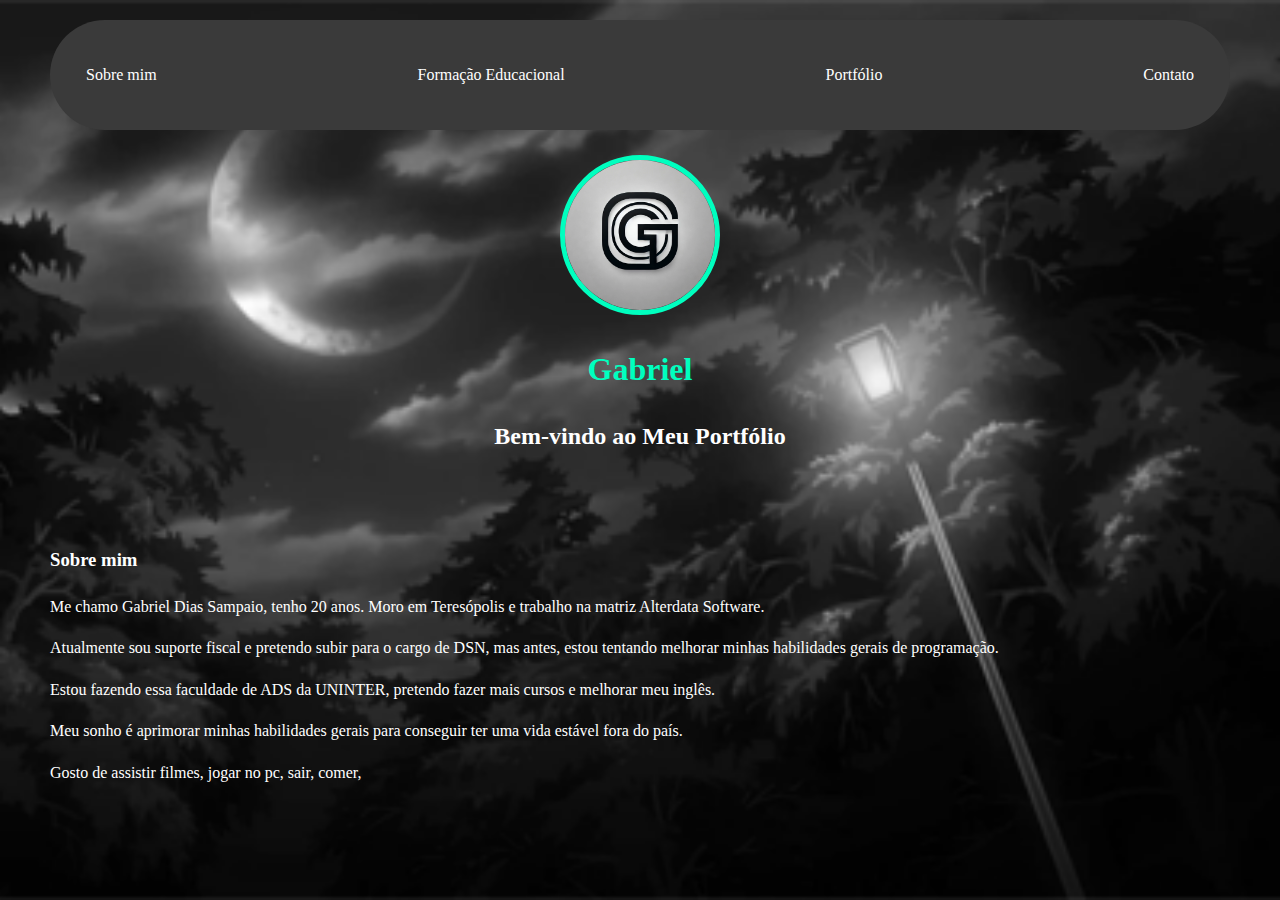
<file: index.html>
<!DOCTYPE html>
<html lang="pt-BR">

<head>
    <meta charset="UTF-8">
    <meta name="viewport" content="width=device-width, initial-scale=1.0">
    <title>Meu Portfólio</title>
    <link rel="stylesheet" href="estilo.css"> <!--Conectar o HTML ao CSS-->
</head>

<body>
    <div class="container"> <!--Classe para personalizar os links-->
        <nav>
            <ul>
                <li><a href="index.html">Sobre mim</a></li>
                <li><a href="formação.html">Formação Educacional</a></li>
                <li><a href="portfolio.html">Portfólio</a></li>
                <li><a href="contato.html">Contato</a></li>
            </ul>
        </nav>
        <br>
        <header> <!--Logo-->
            <div class="center">
                <img src="./Images/G.png" alt="Logo G">
            </div>
            <h1>Gabriel</h1> <!--Títulos-->
            <h2>Bem-vindo ao Meu Portfólio</h2>
        </header>

        <br><!--Para pular linha-->
        <br>

        <main>
            <h3>Sobre mim</h3> <!--Texto sobre mim-->
            <p>Me chamo Gabriel Dias Sampaio, tenho 20 anos. Moro em Teresópolis e trabalho na matriz Alterdata Software.</p>
            <p>Atualmente sou suporte fiscal e pretendo subir para o cargo de DSN, mas antes, estou tentando melhorar minhas habilidades gerais de programação.</p>
            <p>Estou fazendo essa faculdade de ADS da UNINTER, pretendo fazer mais cursos e melhorar meu inglês.</p>
            <p>Meu sonho é aprimorar minhas habilidades gerais para conseguir ter uma vida estável fora do país.</p>
            <p>Gosto de assistir filmes, jogar no pc, sair, comer,</p>
        </main>
    </div>
    

</body>
</html>
</file>
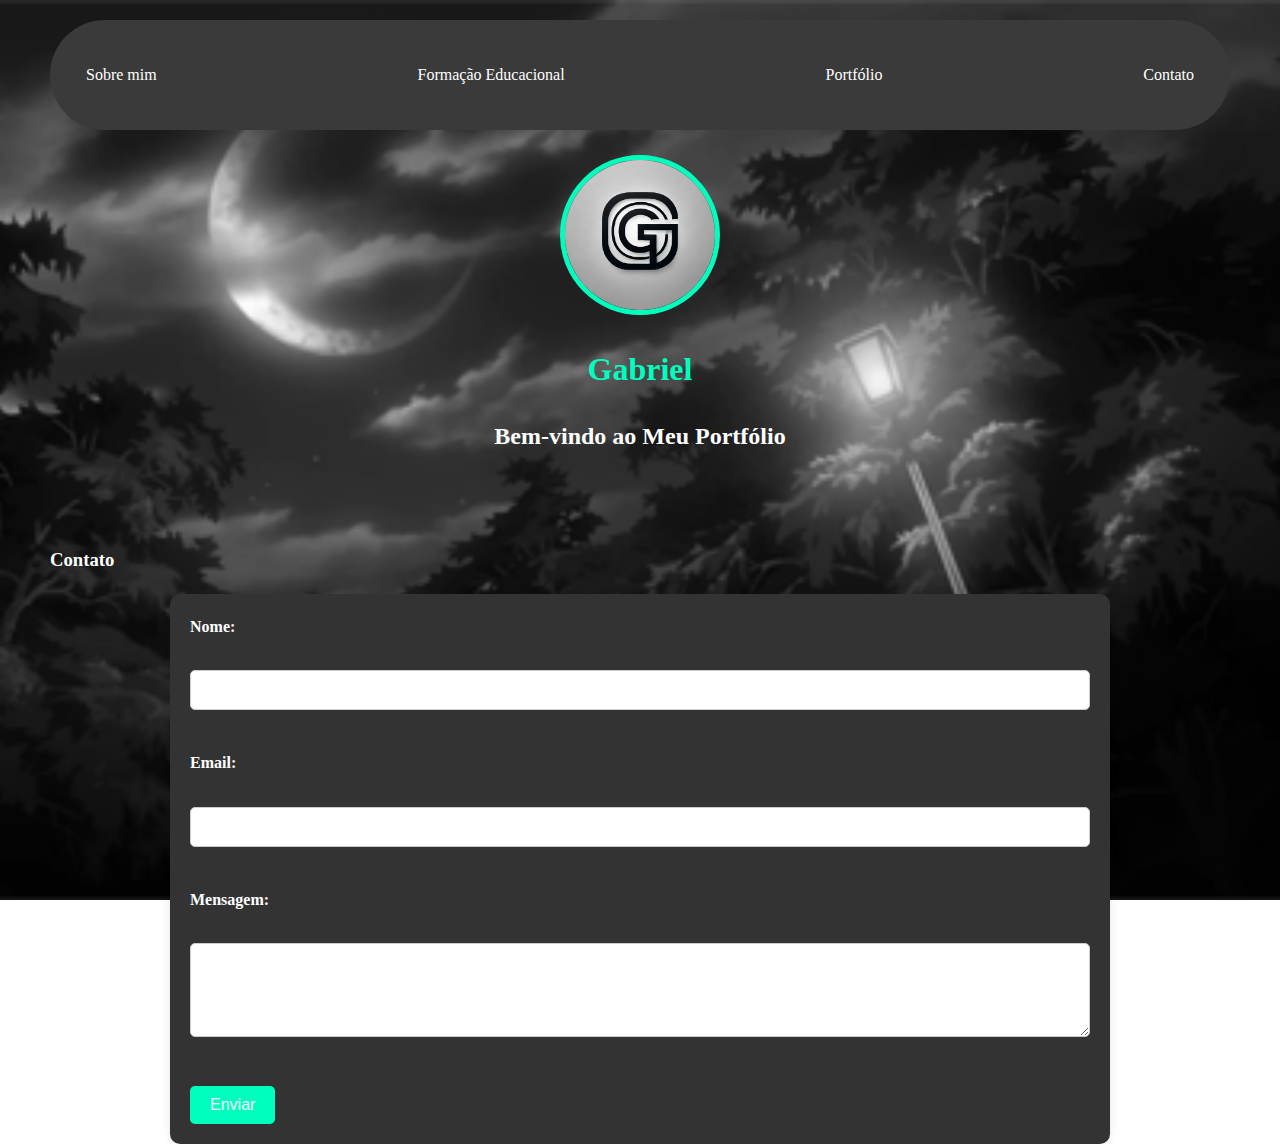
<file: contato.html>
<!DOCTYPE html>
<html lang="pt-BR">

<head>
    <meta charset="UTF-8">
    <meta name="viewport" content="width=device-width, initial-scale=1.0">
    <title>Meu Portfólio</title>
    <link rel="stylesheet" href="estilo.css"> <!--Conectar o HTML ao CSS-->
</head>

<body>
    <div class="container"> <!--Classe para personalizar os links-->
        <nav>
            <ul>
                <li><a href="index.html">Sobre mim</a></li>
                <li><a href="formação.html">Formação Educacional</a></li>
                <li><a href="portfolio.html">Portfólio</a></li>
                <li><a href="contato.html">Contato</a></li>
            </ul>
        </nav>
        <br>
        <header> <!--Logo-->
            <div class="center">
                <img src="./Images/G.png" alt="Logo G">
            </div>
            <h1>Gabriel</h1> <!--Títulos-->
            <h2>Bem-vindo ao Meu Portfólio</h2>
        </header>

        <br><!--Para pular linha-->
        <br>

        <main>
            <h3>Contato</h3>

            <!-- Formulário de Contato -->
            <form action="processar_contato.php" method="post">
                <div>
                    <label for="nome">Nome:</label><br>
                    <input type="text" id="nome" name="nome" required><br><br>
                </div>
                
                <div>
                    <label for="email">Email:</label><br>
                    <input type="email" id="email" name="email" required><br><br>
                </div>

                <div>
                    <label for="mensagem">Mensagem:</label><br>
                    <textarea id="mensagem" name="mensagem" rows="4" required></textarea><br><br>
                </div>
                
                <div>
                    <button type="submit">Enviar</button>
                </div>
            </form>
        </main>
    </div>
</body>

</html>
</file>
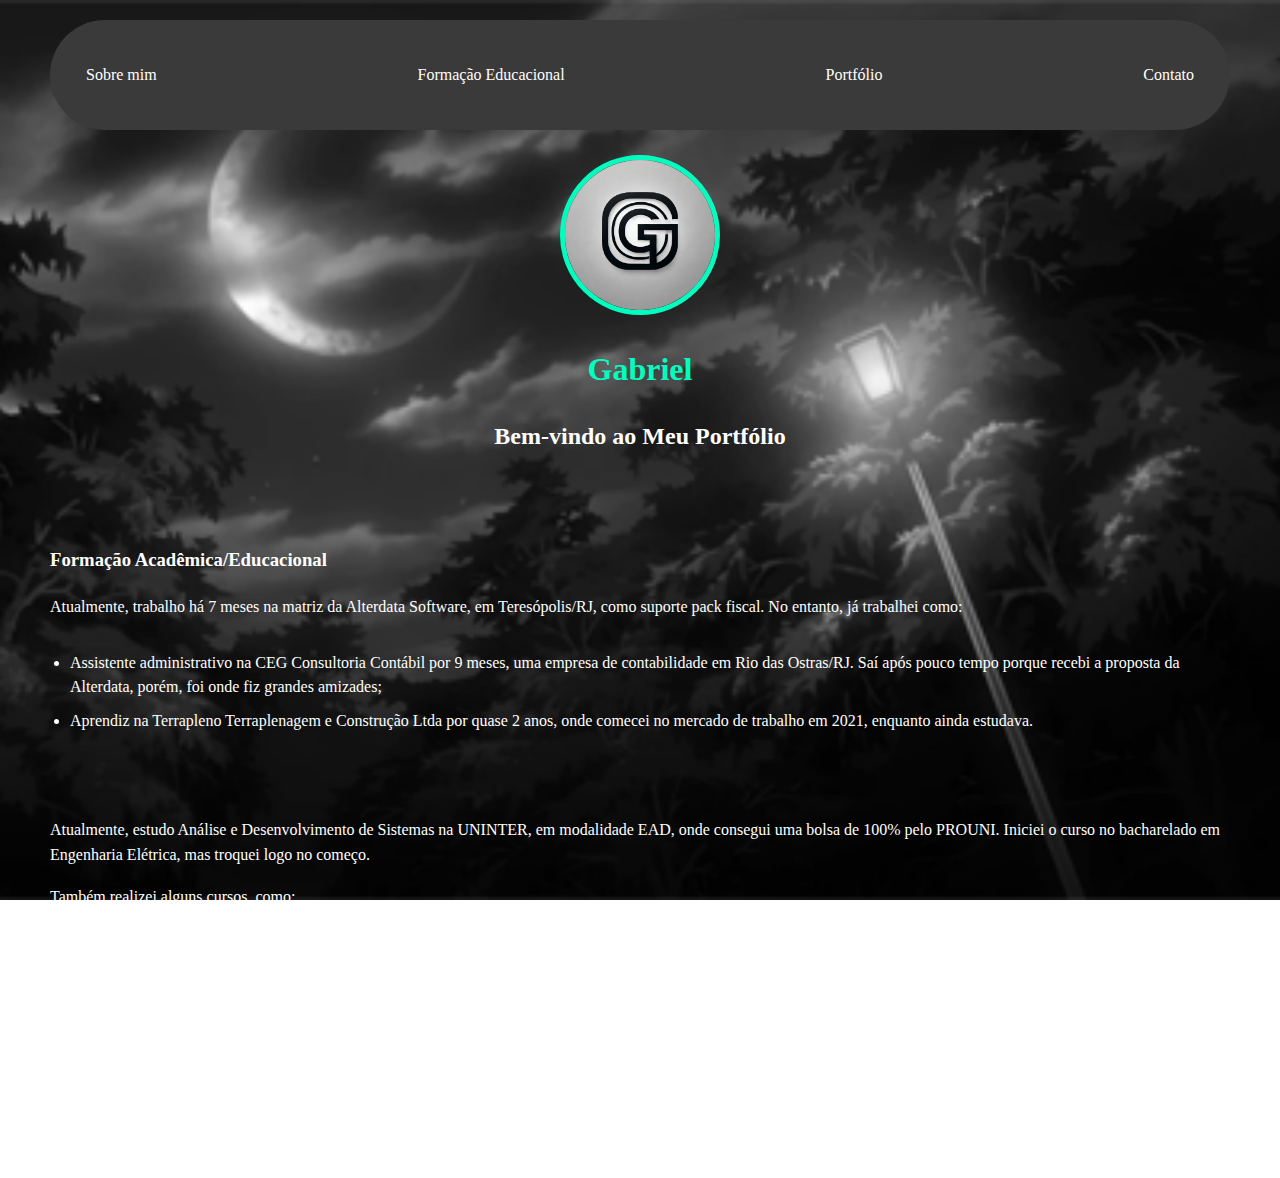
<file: formação.html>
<!DOCTYPE html>
<html lang="pt-BR">

<head>
    <meta charset="UTF-8">
    <meta name="viewport" content="width=device-width, initial-scale=1.0">
    <title>Meu Portfólio</title>
    <link rel="stylesheet" href="estilo.css"> <!--Conectar o HTML ao CSS-->
</head>

<body>
    <div class="container"> <!--Classe para personalizar os links-->
        <nav>
            <ul>
                <li><a href="index.html">Sobre mim</a></li>
                <li><a href="formação.html">Formação Educacional</a></li>
                <li><a href="portfolio.html">Portfólio</a></li>
                <li><a href="contato.html">Contato</a></li>
            </ul>
        </nav>
        <br>
        <header> <!--Logo-->
            <div class="center">
                <img src="./Images/G.png" alt="Logo G">
            </div>
            <h1>Gabriel</h1> <!--Títulos-->
            <h2>Bem-vindo ao Meu Portfólio</h2>
        </header>

        <br><!--Para pular linha-->
        <br>

        <main>
            <h3>Formação Acadêmica/Educacional</h3>
            <p>Atualmente, trabalho há 7 meses na matriz da Alterdata Software, em Teresópolis/RJ, como suporte pack fiscal. No entanto, já trabalhei como:</p>
            <ul class="custom-list">
                <li>Assistente administrativo na CEG Consultoria Contábil por 9 meses, uma empresa de contabilidade em Rio das Ostras/RJ. Saí após pouco tempo porque recebi a proposta da Alterdata, porém, foi onde fiz grandes amizades;</li>
                <li>Aprendiz na Terrapleno Terraplenagem e Construção Ltda por quase 2 anos, onde comecei no mercado de trabalho em 2021, enquanto ainda estudava.</li>
            </ul>
            <br>
            <p>Atualmente, estudo Análise e Desenvolvimento de Sistemas na UNINTER, em modalidade EAD, onde consegui uma bolsa de 100% pelo PROUNI. Iniciei o curso no bacharelado em Engenharia Elétrica, mas troquei logo no começo.</p>
            <p>Também realizei alguns cursos, como:</p>
            <ul class="custom-list">
                <li>Certificado de treinamento em validadores estaduais;</li>
                <li>Certificado de treinamento NUVEM;</li>
                <li>Certificado de treinamento intensivo fiscal;</li>
                <li>Implicações na Cibersegurança a partir do ChatGPT;</li>
                <li>Microsoft EXCEL 2016 - Básico e Intermediário;</li>
                <li>Dentre outros.</li>
            </ul>
        </main>   
    </div>
</body>
</html>
</file>
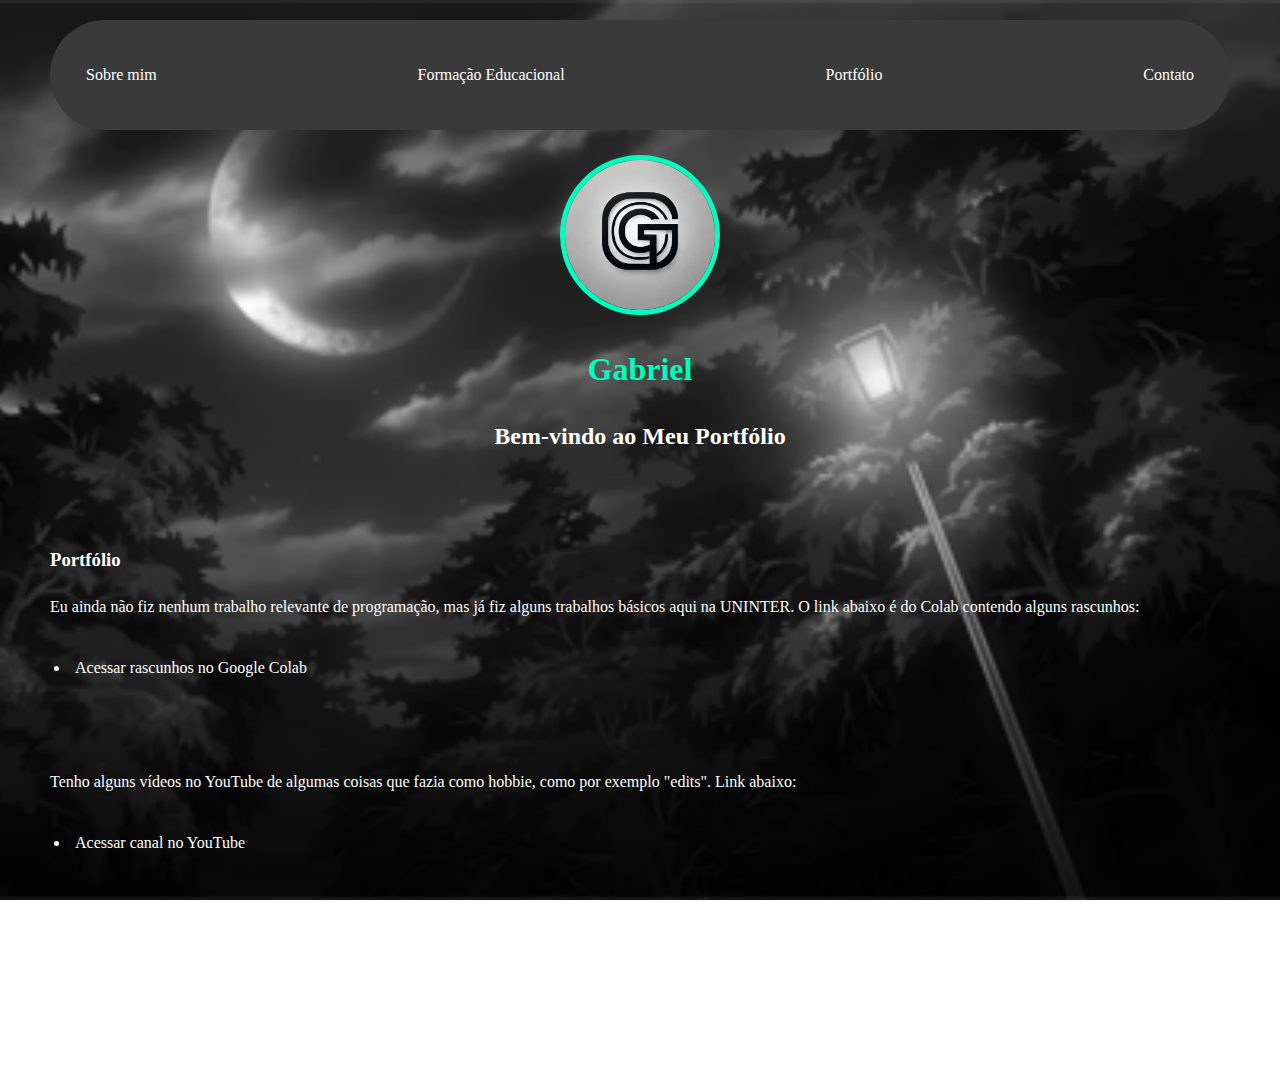
<file: portfolio.html>
<!DOCTYPE html>
<html lang="pt-BR">

<head>
    <meta charset="UTF-8">
    <meta name="viewport" content="width=device-width, initial-scale=1.0">
    <title>Meu Portfólio</title>
    <link rel="stylesheet" href="estilo.css"> <!--Conectar o HTML ao CSS-->
</head>

<body>
    <div class="container"> <!--Classe para personalizar os links-->
        <nav>
            <ul>
                <li><a href="index.html">Sobre mim</a></li>
                <li><a href="formação.html">Formação Educacional</a></li>
                <li><a href="portfolio.html">Portfólio</a></li>
                <li><a href="contato.html">Contato</a></li>
            </ul>
        </nav>
        <br>
        <header> <!--Logo-->
            <div class="center">
                <img src="./Images/G.png" alt="Logo G">
            </div>
            <h1>Gabriel</h1> <!--Títulos-->
            <h2>Bem-vindo ao Meu Portfólio</h2>
        </header>

        <br><!--Para pular linha-->
        <br>

        <main>
            <h3>Portfólio</h3>
            <p>Eu ainda não fiz nenhum trabalho relevante de programação, mas já fiz alguns trabalhos básicos aqui na UNINTER. O link abaixo é do Colab contendo alguns rascunhos:</p>
            <ul class="custom-list">
                <li><a href="https://colab.research.google.com/drive/1Zo5eN5GVKe1VSSuetPachDvfZWNv1xBX?usp=sharing" target="_blank">Acessar rascunhos no Google Colab</a></li>
            </ul>
            <br>
            <p>Tenho alguns vídeos no YouTube de algumas coisas que fazia como hobbie, como por exemplo "edits". Link abaixo:</p>
            <ul class="custom-list">
                <li><a href="https://www.youtube.com/@Gbzineditz" target="_blank">Acessar canal no YouTube</a></li>
            </ul>
            <br>
            <p>Meu LinkedIn. Link abaixo:</p>
            <ul class="custom-list">
                <li><a href="https://www.linkedin.com/in/gabriel-sampaio-708a7326a/" target="_blank">Acessar perfil no LinkedIn</a></li>            
            </ul>
        </main>         
    </div>
    

</body>
</html>
</file>
<file: estilo.css>
/* Estilo geral */
body {
    background-image: url('GIF/gif.gif'); /* Substitua pelo caminho do seu GIF */
    background-size: cover; /* Cobre toda a área da tela */
    background-repeat: no-repeat; /* Não repete o GIF */
    background-position: center center; /* Centraliza o GIF */
    background-attachment: fixed; /* Mantém o fundo fixo ao rolar a página */
    color: white;
    line-height: 1.6;
    margin: 0;
    padding: 0;
    font-family: Cambria, Cochin, Georgia, Times, 'Times New Roman', serif;
}

/* Cabeçalho */
ul {
    display: flex;
    justify-content: space-between;
    list-style-type: none;
    align-items: center;
    padding: 16px;
}

nav{
    background-color: rgb(58, 58, 58); /* Define o fundo preto */
    padding: 5px 15px; /* Adiciona um espaçamento interno ao redor dos links */
    border-radius: 100px; /* Arredonda os cantos do fundo preto */
    margin-top: 20px; /* Adiciona um espaçamento acima do menu para evitar que ele fique encostado no topo */
}

/* Personalizando os links */
a {
    position: relative; /* Torna o posicionamento do ::before relativo ao link */
    display: inline-block; /* Ajusta o link para comportar o pseudo-elemento */
    color: white;
    text-decoration: none;
    padding: 5px; /* Espaço para o elemento decorativo */
}

/* Alterando a cor do fundo decorativo ao passar o mouse sobre o link */
nav a:hover::before {
    background-color: rgba(0, 0, 0, 0.7); /* Escurece o fundo ao passar o mouse */
}

/* Personalizando a imagem/logo */
header img {
    width: 150px;
    height: 150px;
    border-radius: 50%;
    border: 5px solid rgb(0, 255, 191);
}

.center {
    text-align: center;
}

h1 {
    color: rgb(0, 255, 191);
    text-align: center;
}

h2 {
    text-align: center;
}

.container {
    padding: 0px 50px;
}

nav a:hover {
    color: rgb(0, 255, 191);
}

/* Estilizando o formulário de contato */
form {
    max-width: 900px; /* Limita a largura máxima do formulário */
    margin: 0 auto; /* Centraliza o formulário na página */
    padding: 20px; /* Adiciona espaço interno ao formulário */
    background-color: #333333; /* Cor de fundo escura para destacar o formulário */
    border-radius: 10px; /* Arredonda os cantos do formulário */
    box-shadow: 0 0 10px rgba(0, 0, 0, 0.1); /* Adiciona uma sombra leve ao redor do formulário */
}

/* Estilizando os rótulos (labels) */
label {
    display: block; /* Faz o rótulo ocupar toda a largura do pai */
    margin-bottom: 5px; /* Espaço abaixo do rótulo */
    font-weight: bold; /* Deixa o texto em negrito */
}

/* Estilizando os campos de entrada e a área de texto */
input[type="text"], input[type="email"], textarea {
    width: 100%; /* Faz o campo de entrada ocupar toda a largura disponível */
    padding: 10px; /* Espaço interno dentro do campo */
    margin-bottom: 15px; /* Espaço abaixo do campo */
    border: 1px solid #ccc; /* Define uma borda cinza clara ao redor do campo */
    border-radius: 5px; /* Arredonda os cantos do campo */
    box-sizing: border-box; /* Inclui padding e borda no tamanho total do campo */
    font-size: 16px; /* Define o tamanho da fonte dentro dos campos */
}

/* Permite que a área de texto seja redimensionada apenas verticalmente */
textarea {
    resize: vertical;
}

/* Estilizando o botão de envio */
button[type="submit"] {
    background-color: rgb(0, 255, 191); /* Cor de fundo azul para o botão */
    color: rgb(255, 255, 255); /* Cor do texto do botão */
    padding: 10px 20px; /* Espaço interno no botão */
    border: none; /* Remove a borda padrão do botão */
    border-radius: 5px; /* Arredonda os cantos do botão */
    cursor: pointer; /* Mostra o ponteiro do mouse ao passar sobre o botão */
    font-size: 16px; /* Define o tamanho da fonte do botão */
}

/* Estilo ao passar o mouse sobre o botão de envio */
button[type="submit"]:hover {
    background-color: rgb(0, 200, 150); /* Muda a cor do fundo do botão ao passar o mouse */
}

/* Lista personalizada com marcadores */
ul.custom-list {
    display: block;
    list-style-type: disc; /* Bolinhas como marcadores */
    padding-left: 20px; /* Adiciona espaçamento à esquerda */
    margin-top: 10px; /* Espaço acima da lista */
}

ul.custom-list li {
    display: block;
    margin-bottom: 10px; /* Espaço entre os itens */
    font-size: 16px; /* Tamanho da fonte */
    line-height: 1.5; /* Espaçamento entre linhas */
    display: list-item; /* Garante que os itens sejam exibidos em bloco, um abaixo do outro */
}
</file>
